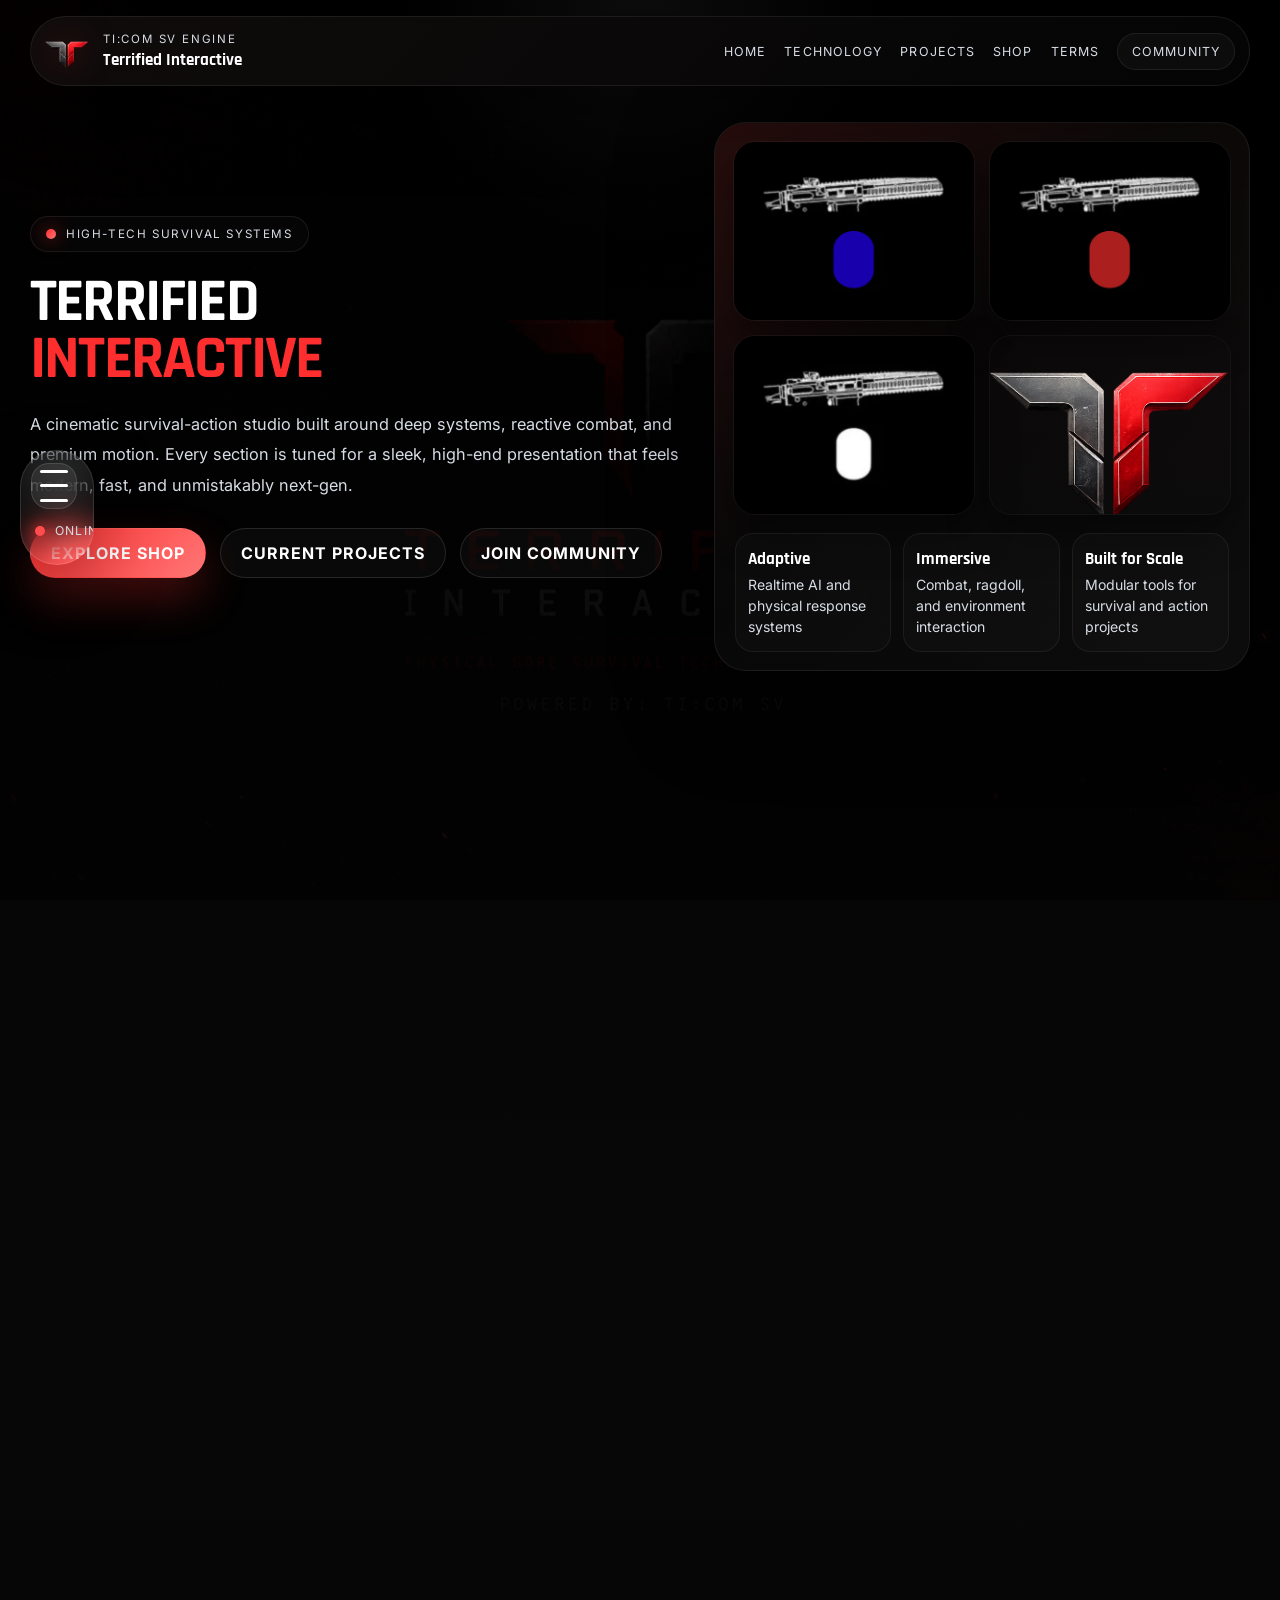
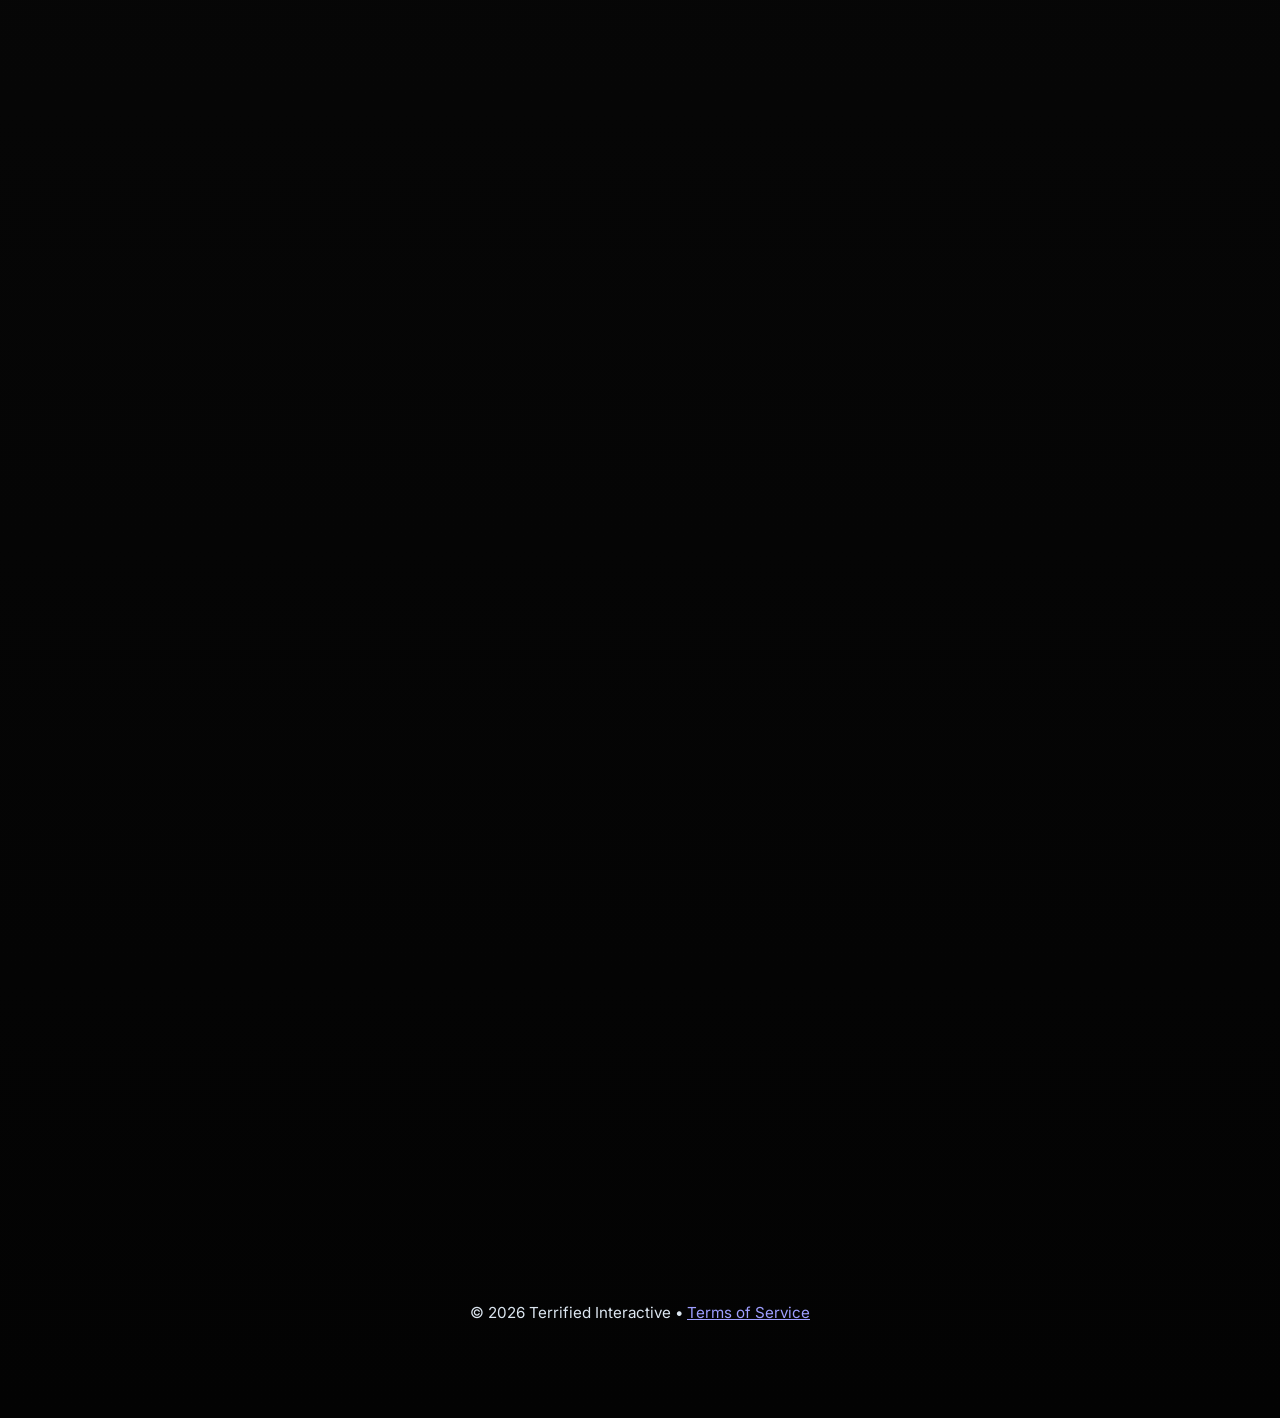
<file: index.html>
﻿<!DOCTYPE html>
<html lang="en">
<head>
  <meta charset="UTF-8" />
  <meta name="viewport" content="width=device-width, initial-scale=1.0" />
  <title>Terrified Interactive</title>
  <link href="https://fonts.googleapis.com/css2?family=Rajdhani:wght@400;500;600;700&family=Inter:wght@300;400;500;600&display=swap" rel="stylesheet" />
  <style>
    :root {
      --bg: #030303;
      --border: rgba(255, 255, 255, 0.08);
      --text: #fff;
      --muted: #d7dce4;
      --accent: #ff2e2e;
      --accent-soft: #ff7676;
      --shadow: 0 28px 90px rgba(0, 0, 0, 0.58);
      --radius-lg: 28px;
      color-scheme: dark;
    }
    * { box-sizing: border-box; margin: 0; padding: 0; }
    html { scroll-behavior: smooth; }
    body {
      font-family: 'Inter', sans-serif;
      color: var(--text);
      min-height: 100vh;
      overflow-x: hidden;
      opacity: 0;
      transition: opacity 0.35s ease;
      background:
        radial-gradient(circle at top left, rgba(255,45,45,0.16), transparent 17%),
        radial-gradient(circle at top right, rgba(255,255,255,0.06), transparent 14%),
        linear-gradient(180deg, #020202 0%, #070707 42%, #030303 100%);
    }
    body.loaded { opacity: 1; }
    body::before {
      content: '';
      position: fixed;
      inset: 0;
      background:
        linear-gradient(rgba(255,45,45,0.055) 1px, transparent 1px),
        linear-gradient(90deg, rgba(255,45,45,0.055) 1px, transparent 1px);
      background-size: 36px 36px;
      opacity: 0.15;
      pointer-events: none;
      z-index: 0;
    }
    body::after {
      content: '';
      position: fixed;
      inset: 0;
      background:
        linear-gradient(180deg, rgba(3,3,3,0.2), rgba(3,3,3,0.78)),
        radial-gradient(circle at 50% 0%, rgba(255,255,255,0.06), transparent 22%);
      pointer-events: none;
      z-index: 0;
    }
    .bg {
      position: fixed;
      inset: 0;
      z-index: -1;
      background:
        linear-gradient(120deg, rgba(6,4,4,0.95), rgba(3,3,3,0.72)),
        url('background.jpg');
      background-size: cover;
      background-position: center;
      filter: saturate(1.12) contrast(1.05);
    }
    .page-shell {
      position: relative;
      z-index: 1;
      width: min(1220px, calc(100% - 1.2rem));
      margin: 0 auto;
      padding: 0 0 72px;
    }
    .topbar {
      position: sticky;
      top: 16px;
      z-index: 1000;
      margin: 16px 0 24px;
      border: 1px solid var(--border);
      border-radius: 999px;
      padding: 12px 14px;
      background: linear-gradient(135deg, rgba(16,12,12,0.95), rgba(5,5,5,0.9));
      backdrop-filter: blur(18px);
      box-shadow: 0 24px 80px rgba(0,0,0,0.38);
      display: flex;
      justify-content: space-between;
      align-items: center;
      gap: 18px;
    }
    .brand { display: flex; align-items: center; gap: 14px; }
    .brand img { width: 44px; height: 44px; object-fit: contain; filter: drop-shadow(0 0 18px rgba(255,45,45,0.26)); animation: drift 5s ease-in-out infinite; }
    .brand-copy { display: flex; flex-direction: column; gap: 3px; }
    .brand-copy small { color: var(--muted); text-transform: uppercase; letter-spacing: 1.8px; font-size: 0.72rem; }
    .brand-copy strong { font-family: 'Rajdhani', sans-serif; font-size: 1.06rem; }
    .topbar-links { display: flex; align-items: center; flex-wrap: wrap; gap: 18px; }
    .topbar-links a { color: var(--muted); text-decoration: none; text-transform: uppercase; letter-spacing: 1.1px; font-size: 0.78rem; transition: color 0.2s ease, transform 0.2s ease; }
    .topbar-links a:hover, .topbar-links a:focus-visible { color: var(--text); transform: translateY(-1px); }
    .topbar-cta { padding: 10px 14px; border-radius: 999px; background: rgba(255,255,255,0.03); border: 1px solid rgba(255,255,255,0.08); color: var(--text); text-decoration: none; text-transform: uppercase; letter-spacing: 1px; font-size: 0.78rem; }

    .hero { display: grid; grid-template-columns: 1.1fr 0.9fr; gap: 28px; align-items: center; padding: 12px 0 20px; }
    .hero-copy, .hero-visual { position: relative; }
    .eyebrow { display: inline-flex; align-items: center; gap: 10px; width: fit-content; padding: 10px 15px; border-radius: 999px; border: 1px solid var(--border); background: rgba(255,255,255,0.02); color: var(--muted); text-transform: uppercase; letter-spacing: 1.6px; font-size: 0.73rem; animation: pulseGlow 3.4s ease-in-out infinite; }
    .eyebrow::before { content: ''; width: 10px; height: 10px; border-radius: 50%; background: linear-gradient(135deg, var(--accent), var(--accent-soft)); box-shadow: 0 0 18px rgba(255,45,45,0.75); }
    .hero-copy h1 { font-family: 'Rajdhani', sans-serif; font-size: clamp(3.1rem, 4.8vw, 4.8rem); line-height: 0.94; letter-spacing: -1.8px; margin-top: 22px; text-transform: uppercase; }
    .hero-copy h1 span { color: var(--accent); }
    .hero-copy p { max-width: 700px; color: var(--muted); font-size: 1.02rem; line-height: 1.85; margin-top: 20px; }
    .hero-actions { margin-top: 28px; display: flex; flex-wrap: wrap; gap: 14px; }
    .btn { display: inline-flex; align-items: center; justify-content: center; padding: 14px 20px; border-radius: 999px; text-decoration: none; text-transform: uppercase; letter-spacing: 1px; font-weight: 700; border: 1px solid transparent; transition: transform 0.2s ease, box-shadow 0.2s ease, background 0.2s ease, border-color 0.2s ease; }
    .btn:hover, .btn:focus-visible { transform: translateY(-2px); }
    .btn-primary { background: linear-gradient(135deg, var(--accent), var(--accent-soft)); color: #fff; box-shadow: 0 20px 45px rgba(255,45,45,0.28); }
    .btn-secondary { background: rgba(255,255,255,0.03); color: #fff; border-color: rgba(255,255,255,0.12); }
    .btn-secondary:hover, .btn-secondary:focus-visible { border-color: rgba(255,45,45,0.4); background: rgba(255,255,255,0.07); }
    .hero-visual { display: flex; align-items: stretch; }
    .hero-card { width: 100%; padding: 18px; border-radius: calc(var(--radius-lg) + 4px); background: linear-gradient(180deg, rgba(14, 10, 10, 0.98), rgba(8, 8, 8, 0.93)); border: 1px solid var(--border); box-shadow: var(--shadow); display: grid; gap: 14px; overflow: hidden; position: relative; }
    .hero-card::before { content: ''; position: absolute; inset: 0; background: linear-gradient(135deg, rgba(255,45,45,0.12), transparent 42%, rgba(255,255,255,0.02)); pointer-events: none; }
    .hero-grid { position: relative; z-index: 1; display: grid; grid-template-columns: repeat(2, minmax(0, 1fr)); gap: 14px; }
    .hero-grid img { width: 100%; height: 180px; object-fit: cover; border-radius: 22px; border: 1px solid rgba(255,255,255,0.04); box-shadow: 0 18px 42px rgba(0,0,0,0.42); animation: floatCard 5.4s ease-in-out infinite; }
    .hero-grid img:nth-child(1) { animation-delay: 0s; }
    .hero-grid img:nth-child(2) { animation-delay: 0.35s; }
    .hero-grid img:nth-child(3) { animation-delay: 0.7s; }
    .hero-grid img:nth-child(4) { animation-delay: 1.05s; }
    .hero-stats { position: relative; z-index: 1; display: grid; grid-template-columns: repeat(3, minmax(0, 1fr)); gap: 12px; padding: 4px 2px 0; }
    .stat-pill { padding: 14px 12px; border-radius: 18px; background: rgba(255,255,255,0.02); border: 1px solid rgba(255,255,255,0.06); }
    .stat-pill strong { display: block; font-family: 'Rajdhani', sans-serif; font-size: 1.08rem; margin-bottom: 4px; }
    .stat-pill span { color: var(--muted); font-size: 0.88rem; line-height: 1.5; }

    .section { padding: 30px 0 10px; }
    .section-head { margin-bottom: 22px; }
    .section-head h2 { font-family: 'Rajdhani', sans-serif; font-size: clamp(2.1rem, 3vw, 2.9rem); text-transform: uppercase; letter-spacing: -0.6px; }
    .section-head p { color: var(--muted); line-height: 1.85; max-width: 760px; }
    .grid-3 { display: grid; grid-template-columns: repeat(3, minmax(0, 1fr)); gap: 18px; }
    .panel { position: relative; overflow: hidden; padding: 24px; border-radius: var(--radius-lg); border: 1px solid var(--border); background: linear-gradient(180deg, rgba(16, 12, 12, 0.96), rgba(8,8,8,0.92)); box-shadow: var(--shadow); transition: transform 0.2s ease, border-color 0.2s ease, box-shadow 0.2s ease; }
    .panel:hover { transform: translateY(-6px); border-color: rgba(255,45,45,0.32); box-shadow: 0 36px 105px rgba(0,0,0,0.58); }
    .panel::before { content: ''; position: absolute; inset: 0; background: linear-gradient(135deg, rgba(255,45,45,0.13), transparent 40%, rgba(255,255,255,0.02)); pointer-events: none; }
    .panel h3 { position: relative; z-index: 1; font-family: 'Rajdhani', sans-serif; font-size: 1.7rem; margin-bottom: 12px; }
    .panel p, .panel li { position: relative; z-index: 1; color: var(--muted); line-height: 1.85; }
    .feature-list { list-style: none; display: grid; gap: 12px; margin-top: 14px; }
    .feature-list li { padding-left: 20px; position: relative; }
    .feature-list li::before { content: '•'; position: absolute; left: 0; color: var(--accent); }
    .badge { display: inline-flex; align-items: center; gap: 8px; padding: 8px 12px; margin-bottom: 16px; border-radius: 999px; border: 1px solid rgba(255,45,45,0.28); background: rgba(255,45,45,0.12); color: #fff; text-transform: uppercase; letter-spacing: 1.2px; font-size: 0.74rem; position: relative; z-index: 1; }
    .meta-row { display: flex; flex-wrap: wrap; gap: 10px; margin-bottom: 14px; position: relative; z-index: 1; }
    .meta-pill { padding: 8px 12px; border-radius: 999px; background: rgba(255,255,255,0.03); border: 1px solid rgba(255,255,255,0.08); color: var(--muted); text-transform: uppercase; letter-spacing: 1px; font-size: 0.76rem; }
    .meta-pill strong { color: #fff; margin-right: 5px; }

    .promo-card { margin: 18px 0 30px; padding: 24px; border-radius: var(--radius-lg); border: 1px solid var(--border); background: linear-gradient(135deg, rgba(22, 16, 16, 0.97), rgba(8,8,8,0.94)); box-shadow: var(--shadow); position: relative; overflow: hidden; }
    .promo-card h3 { font-family: 'Rajdhani', sans-serif; font-size: 1.55rem; margin-bottom: 8px; }
    .promo-card p { color: var(--muted); line-height: 1.85; }

    .contact-card { display: grid; grid-template-columns: 1.1fr 0.9fr; gap: 18px; align-items: stretch; }
    .contact-links { display: flex; flex-wrap: wrap; gap: 12px; margin-top: 20px; }
    .contact-links a { display: inline-flex; align-items: center; justify-content: center; padding: 12px 16px; border-radius: 999px; border: 1px solid rgba(255,255,255,0.1); background: rgba(255,255,255,0.03); color: #fff; text-decoration: none; transition: transform 0.2s ease, border-color 0.2s ease, background 0.2s ease; }
    .contact-links a:hover, .contact-links a:focus-visible { transform: translateY(-2px); border-color: rgba(255,45,45,0.4); background: rgba(255,45,45,0.12); }
    .footer-note { padding: 24px 0 8px; }
    .footer-note .panel { padding: 24px; }
    footer { padding: 12px 0 24px; text-align: center; color: #dbe5ef; font-size: 0.95rem; }

    .page-picker { position: fixed; left: 20px; top: 50%; transform: translateY(-50%); z-index: 1100; width: 74px; padding: 12px 10px; border-radius: 42px; border: 1px solid rgba(255,255,255,0.12); background: rgba(255,255,255,0.06); backdrop-filter: blur(18px); box-shadow: 0 24px 70px rgba(0,0,0,0.34); display: grid; gap: 14px; align-items: start; overflow: hidden; transition: width 0.28s ease, min-height 0.28s ease, background 0.28s ease, border-color 0.28s ease, box-shadow 0.28s ease; }
    .page-picker.active { width: 220px; min-height: 290px; padding: 16px; background: rgba(255,255,255,0.12); border-color: rgba(255,45,45,0.34); box-shadow: 0 36px 100px rgba(0,0,0,0.4); }
    .page-picker-toggle { width: 46px; height: 46px; border-radius: 18px; border: 1px solid rgba(255,255,255,0.12); background: rgba(255,255,255,0.08); display: grid; place-items: center; cursor: pointer; transition: transform 0.25s ease, background 0.25s ease, border-color 0.25s ease; }
    .page-picker-toggle:hover, .page-picker.active .page-picker-toggle { transform: scale(1.05); background: rgba(255,255,255,0.15); border-color: rgba(255,45,45,0.34); }
    .page-picker-toggle span { display: block; width: 28px; height: 3px; border-radius: 999px; background: #fff; margin: 5px 0; }
    .page-picker-status { display: flex; align-items: center; gap: 10px; padding: 0 4px; color: var(--muted); font-size: 0.76rem; text-transform: uppercase; letter-spacing: 1.2px; }
    .status-dot { width: 10px; height: 10px; border-radius: 50%; background: #ff4d4d; box-shadow: 0 0 14px rgba(255,45,45,0.85); }
    .page-picker-menu { display: grid; gap: 12px; width: 100%; max-height: 0; overflow: hidden; opacity: 0; transform: translateY(10px); transition: opacity 0.24s ease, max-height 0.24s ease, transform 0.24s ease, padding 0.24s ease; }
    .page-picker.active .page-picker-menu { opacity: 1; max-height: 320px; padding-top: 10px; transform: translateY(0); }
    .page-picker-menu a { display: block; padding: 12px 14px; border-radius: 18px; background: rgba(255,255,255,0.06); color: #fff; text-decoration: none; transition: background 0.2s ease, transform 0.2s ease; }
    .page-picker-menu a:hover { background: rgba(255,45,45,0.16); transform: translateX(4px); }

    .page-transition-overlay {
      position: fixed;
      inset: 0;
      z-index: 1099;
      pointer-events: none;
      background:
        radial-gradient(circle at 20% 20%, rgba(255,45,45,0.22), transparent 18%),
        linear-gradient(135deg, rgba(255,45,45,0.10), rgba(0,0,0,0.9) 35%, rgba(0,0,0,0.96));
      opacity: 0;
      transform: scale(1.02);
      transition: opacity 0.45s ease, transform 0.45s ease;
      mix-blend-mode: screen;
    }
    .page-transition-overlay.active {
      opacity: 1;
      transform: scale(1);
    }

    .reveal {
      opacity: 0;
      transform: translate3d(0, 42px, 0) rotateX(8deg) scale(0.985);
      filter: blur(6px);
      transition: opacity 0.85s cubic-bezier(0.22, 1, 0.36, 1), transform 0.85s cubic-bezier(0.22, 1, 0.36, 1), filter 0.85s cubic-bezier(0.22, 1, 0.36, 1);
      will-change: opacity, transform, filter;
    }
    .reveal.is-visible {
      opacity: 1;
      transform: translate3d(0, 0, 0) rotateX(0deg) scale(1);
      filter: blur(0);
    }

    ::selection { background: rgba(255,45,45,0.34); color: #fff; }
    @keyframes drift { 0%,100% { transform: translateY(0); } 50% { transform: translateY(-6px); } }
    @keyframes floatCard { 0%,100% { transform: translateY(0); } 50% { transform: translateY(-8px); } }
    @keyframes pulseGlow { 0%,100% { box-shadow: inset 0 1px 0 rgba(255,255,255,0.02), 0 0 0 rgba(255,45,45,0); } 50% { box-shadow: inset 0 1px 0 rgba(255,255,255,0.02), 0 0 18px rgba(255,45,45,0.16); } }
    @media (max-width: 1040px) { .hero, .contact-card { grid-template-columns: 1fr; } .grid-3 { grid-template-columns: 1fr; } }
    @media (max-width: 860px) { .page-shell { width: min(100% - 1rem, 1220px); } .topbar { border-radius: 24px; flex-direction: column; align-items: stretch; } .topbar-links { justify-content: flex-start; } .hero-copy h1 { font-size: clamp(2.8rem, 12vw, 3.8rem); } .hero-stats { grid-template-columns: 1fr; } .page-picker { left: 12px; } }
    @media (max-width: 560px) { .hero-grid { grid-template-columns: 1fr; } .hero-grid img { height: 210px; } .hero-actions { flex-direction: column; align-items: stretch; } .btn { width: 100%; } }
  </style>
</head>
<body>
  <div class="bg"></div>
  <div class="page-transition-overlay" aria-hidden="true"></div>
  <div class="page-shell">
    <nav class="topbar reveal">
      <div class="brand">
        <img src="Logo.jpg" alt="Terrified Interactive logo" />
        <div class="brand-copy">
          <small>TI:COM SV ENGINE</small>
          <strong>Terrified Interactive</strong>
        </div>
      </div>
      <div class="topbar-links">
        <a href="#home">Home</a>
        <a href="#tech">Technology</a>
        <a href="#projects">Projects</a>
        <a href="shop.html">Shop</a>
        <a href="terms.html">Terms</a>
        <a href="#contact" class="topbar-cta">Community</a>
      </div>
    </nav>

    <section class="hero reveal" id="home">
      <div class="hero-copy">
        <div class="eyebrow">High-tech survival systems</div>
        <h1>Terrified<br /><span>Interactive</span></h1>
        <p>A cinematic survival-action studio built around deep systems, reactive combat, and premium motion. Every section is tuned for a sleek, high-end presentation that feels modern, fast, and unmistakably next-gen.</p>
        <div class="hero-actions">
          <a href="shop.html" class="btn btn-primary">Explore Shop</a>
          <a href="#projects" class="btn btn-secondary">Current Projects</a>
          <a href="#contact" class="btn btn-secondary">Join Community</a>
        </div>
      </div>
      <div class="hero-visual">
        <div class="hero-card">
          <div class="hero-grid">
            <img src="PRO.jpg" alt="Concept art showcase" />
            <img src="SV.jpg" alt="Survival visual showcase" />
            <img src="Standard.jpg" alt="Studio asset preview" />
            <img src="Logo.jpg" alt="Terrified Interactive logo" />
          </div>
          <div class="hero-stats">
            <div class="stat-pill"><strong>Adaptive</strong><span>Realtime AI and physical response systems</span></div>
            <div class="stat-pill"><strong>Immersive</strong><span>Combat, ragdoll, and environment interaction</span></div>
            <div class="stat-pill"><strong>Built for Scale</strong><span>Modular tools for survival and action projects</span></div>
          </div>
        </div>
      </div>
    </section>

    <section class="section reveal" id="tech">
      <div class="section-head">
        <h2>Technology</h2>
        <p>Core systems behind the TI:COM SV survival simulation with cinematic visuals, responsive AI, and polished interaction.</p>
      </div>
      <div class="grid-3">
        <div class="panel reveal">
          <h3>Physics</h3>
          <p>Animation-driven physics, projectile motion, dynamic explosions, and environmental reactions tuned for tactile combat.</p>
          <ul class="feature-list">
            <li>Bullet chamber & recoil simulation</li>
            <li>Impact-driven ragdoll reactions</li>
            <li>Procedural collision systems</li>
          </ul>
        </div>
        <div class="panel reveal">
          <h3>Ragdoll</h3>
          <p>Procedural body behavior, fall response, collapse logic, and momentum transfer built for high-impact scenes.</p>
          <ul class="feature-list">
            <li>Directional impact force simulation</li>
            <li>Momentum transfer and reactive movement</li>
            <li>Dynamic body interaction with the world</li>
          </ul>
        </div>
        <div class="panel reveal">
          <h3>AI</h3>
          <p>Adaptive enemy behavior, encounter pacing, and survival-first systems designed to feel alive and unpredictable.</p>
          <ul class="feature-list">
            <li>Adaptive threat escalation</li>
            <li>Environmental awareness and pathing</li>
            <li>Modular behavior layers for expansion</li>
          </ul>
        </div>
      </div>
    </section>

    <section class="section reveal" id="projects">
      <div class="section-head">
        <h2>Current Projects</h2>
        <p>A closer look at the active development tracks shaping the Terrified Interactive vision across combat, survival, and engine systems.</p>
      </div>
      <div class="grid-3">
        <div class="panel reveal">
          <div class="badge">Active</div>
          <div class="meta-row"><span class="meta-pill"><strong>Status:</strong> Development</span><span class="meta-pill"><strong>Focus:</strong> Survival</span></div>
          <h3><a href="https://www.roblox.com/games/16877945717/The-Savage-Town" target="_blank" rel="noopener noreferrer">The Savage Town</a></h3>
          <p>A grounded survival sandbox centered on dynamic encounter systems, environment storytelling, and pressure-driven progression.</p>
          <ul class="feature-list">
            <li>Town-based progression loops</li>
            <li>AI-driven encounters and emergent tension</li>
            <li>High-impact traversal and combat systems</li>
          </ul>
        </div>
        <div class="panel reveal">
          <div class="badge">Active</div>
          <div class="meta-row"><span class="meta-pill"><strong>Status:</strong> Development</span><span class="meta-pill"><strong>Focus:</strong> Survival</span></div>
          <h3><a href="https://www.roblox.com/games/132263045374159/Extinction-Dawn" target="_blank" rel="noopener noreferrer">Extinction Dawn</a></h3>
          <p>A systems-first survival project blending dark atmosphere, adaptive threats, and modular core technology built for expansion.</p>
          <ul class="feature-list">
            <li>Threat escalation and adaptive difficulty</li>
            <li>Dynamic environmental hazards</li>
            <li>Reusable engine systems for future titles</li>
          </ul>
        </div>
        <div class="panel reveal">
          <div class="badge">Studio</div>
          <h3>Core Engine</h3>
          <p>TI:COM is designed to support FPS, TPS, survival, and creature-based simulations without rebuilding core systems from scratch.</p>
          <ul class="feature-list">
            <li>Reusable systems architecture</li>
            <li>Battle, movement, and AI frameworks</li>
            <li>Fast iteration for complex gameplay ideas</li>
          </ul>
        </div>
      </div>
    </section>

    <div class="promo-card reveal">
      <h3>Refined. Cinematic. Built for players.</h3>
      <p>Every section now uses stronger spatial contrast, clearer hierarchy, and motion-first presentation so the site feels premium, modern, and unmistakably high-tech.</p>
    </div>

    <section class="section reveal" id="about">
      <div class="section-head">
        <h2>About Us</h2>
        <p>Terrified Interactive is a game development and engine-focused studio built to merge immersive gameplay systems with a bold visual identity.</p>
      </div>
      <div class="panel reveal">
        <p>Terrified Interactive began as a solo vision to create survival experiences with realistic physics, gore systems, and immersive combat mechanics. Today, the studio focuses on building modular engine technology that supports rich movement, AI, and environmental systems with cinematic presentation.</p>
        <p>We specialize in creating reusable gameplay systems, polished motion layers, and scalable tech that helps developers turn ideas into immersive worlds without losing the feeling of pressure and intensity.</p>
      </div>
    </section>

    <section class="section reveal" id="contact">
      <div class="section-head">
        <h2>Contact</h2>
        <p>Stay connected with the studio and follow the latest updates, community news, and development notes from Terrified Interactive.</p>
      </div>
      <div class="panel contact-card reveal">
        <div>
          <h3>Community</h3>
          <p>Connect with the studio and the community through official channels for news, events, and updates.</p>
          <div class="contact-links">
            <a href="https://discord.gg/UU3vX8PNYv" target="_blank" rel="noopener noreferrer">Discord</a>
            <a href="https://www.roblox.com/communities/34090405/Terrified-Interactive" target="_blank" rel="noopener noreferrer">Roblox</a>
          </div>
        </div>
        <div>
          <h3>Leadership</h3>
          <p><strong>CEO:</strong> <a href="https://www.roblox.com/users/3539572548/profile" target="_blank" rel="noopener noreferrer">jhkh565158</a><br /><strong>CTO:</strong> <a href="https://www.roblox.com/users/3539572548/profile" target="_blank" rel="noopener noreferrer">jhkh565158</a><br /><strong>CFO:</strong> <a href="https://www.roblox.com/users/4729900510/profile" target="_blank" rel="noopener noreferrer">surachetnot4</a><br /><strong>Lead Developer:</strong> <a href="https://www.roblox.com/users/3210423202/profile" target="_blank" rel="noopener noreferrer">phoenixneno4</a></p>
        </div>
      </div>
    </section>

    <div class="footer-note reveal">
      <div class="panel">
        <p>Terrified Interactive is a survival-action technology studio focused on realistic physics, gore simulation, and next-generation gameplay systems built for cinematic impact.</p>
      </div>
    </div>

    <div class="page-picker reveal" id="page-picker">
      <button type="button" class="page-picker-toggle" aria-label="Open page menu"><span></span><span></span><span></span></button>
      <div class="page-picker-status" aria-live="polite"><span class="status-dot" aria-hidden="true"></span><span class="status-label" data-status-label>ONLINE</span></div>
      <div class="page-picker-menu">
        <a href="index.html">Home</a>
        <a href="shop.html">Shop</a>
        <a href="terms.html">Terms</a>
      </div>
    </div>

    <footer>© 2026 Terrified Interactive • <a href="terms.html">Terms of Service</a></footer>
  </div>
  <script src="script.js"></script>
  <script>
    (function () {
      const body = document.body;
      const overlay = document.querySelector('.page-transition-overlay');

      body.classList.add('loaded');

      body.addEventListener('click', function (event) {
        const link = event.target && event.target.closest ? event.target.closest('a[href]') : null;
        if (!link) {
          return;
        }

        const href = link.getAttribute('href');
        if (!href || href.startsWith('#') || href.startsWith('mailto:') || href.startsWith('tel:')) {
          return;
        }

        if (event.defaultPrevented || event.metaKey || event.ctrlKey || event.shiftKey || event.altKey || link.target === '_blank') {
          return;
        }

        const url = new URL(href, window.location.href);
        if (url.origin !== window.location.origin) {
          return;
        }

        event.preventDefault();
        body.classList.remove('loaded');

        if (overlay) {
          requestAnimationFrame(() => overlay.classList.add('active'));
        }

        setTimeout(() => {
          window.location.href = url.href;
        }, 420);
      }, true);
    })();
  </script>
</body>
</html>
</file>
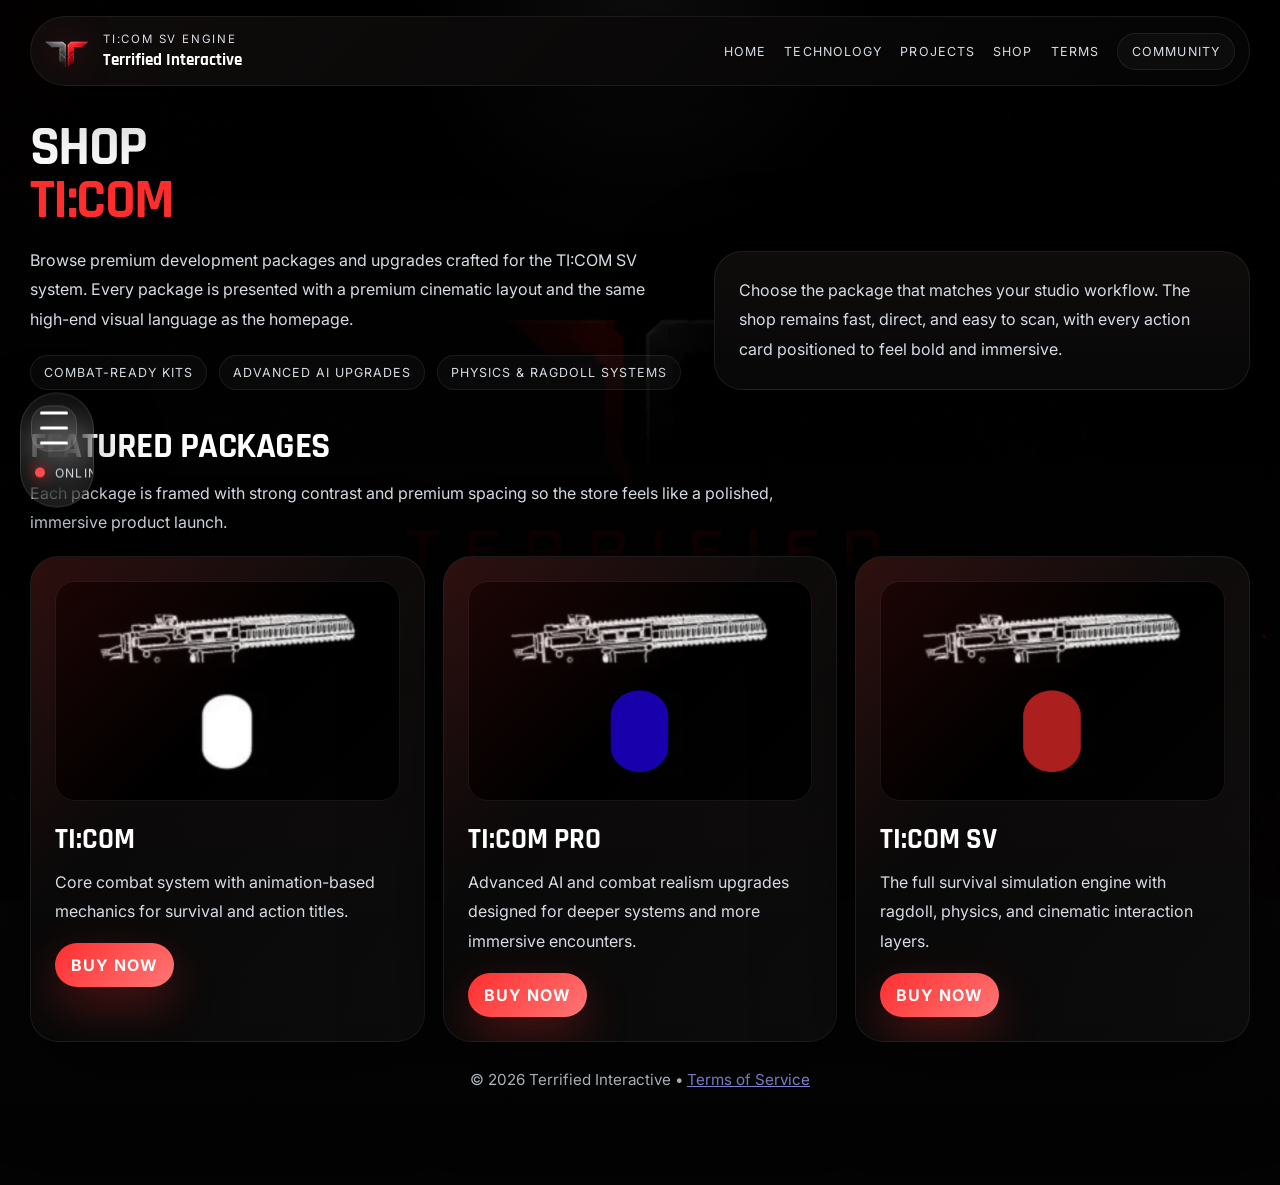
<file: shop.html>
﻿<!DOCTYPE html>
<html lang="en">
<head>
  <meta charset="UTF-8" />
  <meta name="viewport" content="width=device-width, initial-scale=1.0" />
  <title>Shop - Terrified Interactive</title>
  <link href="https://fonts.googleapis.com/css2?family=Rajdhani:wght@400;500;600;700&family=Inter:wght@300;400;500;600&display=swap" rel="stylesheet" />
  <style>
    :root {
      --bg: #030303;
      --border: rgba(255, 255, 255, 0.08);
      --text: #fff;
      --muted: #d7dce4;
      --accent: #ff2e2e;
      --accent-soft: #ff7676;
      --shadow: 0 28px 90px rgba(0, 0, 0, 0.58);
      --radius-lg: 28px;
      color-scheme: dark;
    }
    * { box-sizing: border-box; margin: 0; padding: 0; }
    html { scroll-behavior: smooth; }
    body {
      font-family: 'Inter', sans-serif;
      color: var(--text);
      min-height: 100vh;
      overflow-x: hidden;
      opacity: 0;
      transition: opacity 0.35s ease;
      background:
        radial-gradient(circle at top left, rgba(255,45,45,0.16), transparent 17%),
        radial-gradient(circle at top right, rgba(255,255,255,0.06), transparent 14%),
        linear-gradient(180deg, #020202 0%, #070707 42%, #030303 100%);
    }
    body.loaded { opacity: 1; }
    body::before {
      content: '';
      position: fixed;
      inset: 0;
      background:
        linear-gradient(rgba(255,45,45,0.055) 1px, transparent 1px),
        linear-gradient(90deg, rgba(255,45,45,0.055) 1px, transparent 1px);
      background-size: 36px 36px;
      opacity: 0.15;
      pointer-events: none;
      z-index: 0;
    }
    body::after {
      content: '';
      position: fixed;
      inset: 0;
      background:
        linear-gradient(180deg, rgba(3,3,3,0.2), rgba(3,3,3,0.78)),
        radial-gradient(circle at 50% 0%, rgba(255,255,255,0.06), transparent 22%);
      pointer-events: none;
      z-index: 0;
    }
    .bg {
      position: fixed;
      inset: 0;
      z-index: -1;
      background:
        linear-gradient(120deg, rgba(6,4,4,0.95), rgba(3,3,3,0.72)),
        url('background.jpg');
      background-size: cover;
      background-position: center;
      filter: saturate(1.12) contrast(1.05);
    }
    .page-shell { position: relative; z-index: 1; width: min(1220px, calc(100% - 1.2rem)); margin: 0 auto; padding: 0 0 72px; }
    .topbar {
      position: sticky;
      top: 16px;
      z-index: 1000;
      margin: 16px 0 24px;
      border: 1px solid var(--border);
      border-radius: 999px;
      padding: 12px 14px;
      background: linear-gradient(135deg, rgba(16,12,12,0.95), rgba(5,5,5,0.9));
      backdrop-filter: blur(18px);
      box-shadow: 0 24px 80px rgba(0,0,0,0.38);
      display: flex;
      justify-content: space-between;
      align-items: center;
      gap: 18px;
    }
    .brand { display: flex; align-items: center; gap: 14px; }
    .brand img { width: 44px; height: 44px; object-fit: contain; filter: drop-shadow(0 0 18px rgba(255,45,45,0.26)); animation: drift 5s ease-in-out infinite; }
    .brand-copy { display: flex; flex-direction: column; gap: 3px; }
    .brand-copy small { color: var(--muted); text-transform: uppercase; letter-spacing: 1.8px; font-size: 0.72rem; }
    .brand-copy strong { font-family: 'Rajdhani', sans-serif; font-size: 1.06rem; }
    .topbar-links { display: flex; align-items: center; flex-wrap: wrap; gap: 18px; }
    .topbar-links a { color: var(--muted); text-decoration: none; text-transform: uppercase; letter-spacing: 1.1px; font-size: 0.78rem; transition: color 0.2s ease, transform 0.2s ease; }
    .topbar-links a:hover, .topbar-links a:focus-visible { color: var(--text); transform: translateY(-1px); }
    .topbar-cta { padding: 10px 14px; border-radius: 999px; background: rgba(255,255,255,0.03); border: 1px solid rgba(255,255,255,0.08); color: var(--text); text-decoration: none; text-transform: uppercase; letter-spacing: 1px; font-size: 0.78rem; }

    .hero { display: grid; grid-template-columns: 1.1fr 0.9fr; gap: 28px; align-items: end; padding: 12px 0 16px; }
    .hero-copy h1 { font-family: 'Rajdhani', sans-serif; font-size: clamp(3rem, 4.4vw, 4.3rem); line-height: 0.94; letter-spacing: -1.6px; text-transform: uppercase; }
    .hero-copy h1 span { color: var(--accent); }
    .hero-copy p { color: var(--muted); line-height: 1.85; max-width: 700px; margin-top: 18px; }
    .hero-note { margin-top: 20px; display: flex; gap: 12px; flex-wrap: wrap; }
    .pill { padding: 9px 13px; border-radius: 999px; background: rgba(255,255,255,0.03); border: 1px solid rgba(255,255,255,0.08); color: var(--muted); font-size: 0.78rem; text-transform: uppercase; letter-spacing: 1px; }
    .shop-grid { display: grid; grid-template-columns: repeat(3, minmax(0, 1fr)); gap: 18px; margin-top: 18px; }
    .card { position: relative; overflow: hidden; padding: 24px; border-radius: var(--radius-lg); border: 1px solid var(--border); background: linear-gradient(180deg, rgba(16,12,12,0.96), rgba(8,8,8,0.92)); box-shadow: var(--shadow); transition: transform 0.2s ease, border-color 0.2s ease, box-shadow 0.2s ease; }
    .card:hover { transform: translateY(-6px); border-color: rgba(255,45,45,0.32); box-shadow: 0 36px 105px rgba(0,0,0,0.58); }
    .card::before { content: ''; position: absolute; inset: 0; background: linear-gradient(135deg, rgba(255,45,45,0.13), transparent 40%, rgba(255,255,255,0.02)); pointer-events: none; }
    .card img { width: 100%; height: 220px; object-fit: cover; border-radius: 20px; margin-bottom: 16px; border: 1px solid rgba(255,255,255,0.04); }
    .card h3 { position: relative; z-index: 1; font-family: 'Rajdhani', sans-serif; font-size: 1.8rem; margin-bottom: 10px; }
    .card p { position: relative; z-index: 1; color: var(--muted); line-height: 1.85; margin-bottom: 16px; }
    .cta-btn { position: relative; z-index: 1; display: inline-flex; align-items: center; justify-content: center; padding: 12px 16px; border-radius: 999px; text-decoration: none; text-transform: uppercase; letter-spacing: 1px; font-weight: 700; background: linear-gradient(135deg, var(--accent), var(--accent-soft)); color: #fff; box-shadow: 0 18px 45px rgba(255,45,45,0.28); }
    .section { padding: 18px 0 10px; }
    .section-head { margin-bottom: 18px; }
    .section-head h2 { font-family: 'Rajdhani', sans-serif; font-size: clamp(2rem, 2.8vw, 2.8rem); text-transform: uppercase; letter-spacing: -0.5px; }
    .section-head p { color: var(--muted); max-width: 800px; line-height: 1.85; margin-top: 10px; }
    .info-panel { padding: 24px; border-radius: var(--radius-lg); border: 1px solid var(--border); background: linear-gradient(180deg, rgba(16,12,12,0.96), rgba(8,8,8,0.92)); box-shadow: var(--shadow); }
    .info-panel p { color: var(--muted); line-height: 1.85; }
    footer { padding: 18px 0 24px; text-align: center; color: #dbe5ef; font-size: 0.95rem; }
    .page-picker { position: fixed; left: 20px; top: 50%; transform: translateY(-50%); z-index: 1100; width: 74px; padding: 12px 10px; border-radius: 42px; border: 1px solid rgba(255,255,255,0.12); background: rgba(255,255,255,0.06); backdrop-filter: blur(18px); box-shadow: 0 24px 70px rgba(0,0,0,0.34); display: grid; gap: 14px; align-items: start; overflow: hidden; transition: width 0.28s ease, min-height 0.28s ease, background 0.28s ease, border-color 0.28s ease, box-shadow 0.28s ease; }
    .page-picker.active { width: 220px; min-height: 290px; padding: 16px; background: rgba(255,255,255,0.12); border-color: rgba(255,45,45,0.34); box-shadow: 0 36px 100px rgba(0,0,0,0.4); }
    .page-picker-toggle { width: 46px; height: 46px; border-radius: 18px; border: 1px solid rgba(255,255,255,0.12); background: rgba(255,255,255,0.08); display: grid; place-items: center; cursor: pointer; transition: transform 0.25s ease, background 0.25s ease, border-color 0.25s ease; }
    .page-picker-toggle:hover, .page-picker.active .page-picker-toggle { transform: scale(1.05); background: rgba(255,255,255,0.15); border-color: rgba(255,45,45,0.34); }
    .page-picker-toggle span { display: block; width: 28px; height: 3px; border-radius: 999px; background: #fff; margin: 5px 0; }
    .page-picker-status { display: flex; align-items: center; gap: 10px; padding: 0 4px; color: var(--muted); font-size: 0.76rem; text-transform: uppercase; letter-spacing: 1.2px; }
    .status-dot { width: 10px; height: 10px; border-radius: 50%; background: #ff4d4d; box-shadow: 0 0 14px rgba(255,45,45,0.85); }
    .page-picker-menu { display: grid; gap: 12px; width: 100%; max-height: 0; overflow: hidden; opacity: 0; transform: translateY(10px); transition: opacity 0.24s ease, max-height 0.24s ease, transform 0.24s ease, padding 0.24s ease; }
    .page-picker.active .page-picker-menu { opacity: 1; max-height: 320px; padding-top: 10px; transform: translateY(0); }
    .page-picker-menu a { display: block; padding: 12px 14px; border-radius: 18px; background: rgba(255,255,255,0.06); color: #fff; text-decoration: none; transition: background 0.2s ease, transform 0.2s ease; }
    .page-picker-menu a:hover { background: rgba(255,45,45,0.16); transform: translateX(4px); }
    .page-transition-overlay {
      position: fixed;
      inset: 0;
      z-index: 1099;
      pointer-events: none;
      background:
        radial-gradient(circle at 20% 20%, rgba(255,45,45,0.22), transparent 18%),
        linear-gradient(135deg, rgba(255,45,45,0.10), rgba(0,0,0,0.9) 35%, rgba(0,0,0,0.96));
      opacity: 0;
      transform: scale(1.02);
      transition: opacity 0.45s ease, transform 0.45s ease;
      mix-blend-mode: screen;
    }
    .page-transition-overlay.active {
      opacity: 1;
      transform: scale(1);
    }
    @keyframes drift { 0%,100% { transform: translateY(0); } 50% { transform: translateY(-6px); } }
    @media (max-width: 1040px) { .hero, .shop-grid { grid-template-columns: 1fr; } }
    @media (max-width: 860px) { .page-shell { width: min(100% - 1rem, 1220px); } .topbar { border-radius: 24px; flex-direction: column; align-items: stretch; } .topbar-links { justify-content: flex-start; } .page-picker { left: 12px; } }
  </style>
</head>
<body>
  <div class="bg"></div>
  <div class="page-transition-overlay" aria-hidden="true"></div>
  <div class="page-shell">
    <nav class="topbar">
      <div class="brand">
        <img src="Logo.jpg" alt="Terrified Interactive logo" />
        <div class="brand-copy">
          <small>TI:COM SV ENGINE</small>
          <strong>Terrified Interactive</strong>
        </div>
      </div>
      <div class="topbar-links">
        <a href="index.html">Home</a>
        <a href="index.html#tech">Technology</a>
        <a href="index.html#projects">Projects</a>
        <a href="shop.html">Shop</a>
        <a href="terms.html">Terms</a>
        <a href="index.html#contact" class="topbar-cta">Community</a>
      </div>
    </nav>

    <section class="hero">
      <div class="hero-copy">
        <h1>Shop<br /><span>TI:COM</span></h1>
        <p>Browse premium development packages and upgrades crafted for the TI:COM SV system. Every package is presented with a premium cinematic layout and the same high-end visual language as the homepage.</p>
        <div class="hero-note">
          <span class="pill">Combat-ready kits</span>
          <span class="pill">Advanced AI upgrades</span>
          <span class="pill">Physics & ragdoll systems</span>
        </div>
      </div>
      <div class="info-panel">
        <p>Choose the package that matches your studio workflow. The shop remains fast, direct, and easy to scan, with every action card positioned to feel bold and immersive.</p>
      </div>
    </section>

    <section class="section">
      <div class="section-head">
        <h2>Featured Packages</h2>
        <p>Each package is framed with strong contrast and premium spacing so the store feels like a polished, immersive product launch.</p>
      </div>
      <div class="shop-grid">
        <div class="card">
          <img src="Standard.jpg" alt="Standard product preview" />
          <h3>TI:COM</h3>
          <p>Core combat system with animation-based mechanics for survival and action titles.</p>
          <a href="https://discord.gg/UU3vX8PNYv" target="_blank" rel="noopener noreferrer" class="cta-btn">Buy Now</a>
        </div>
        <div class="card">
          <img src="PRO.jpg" alt="PRO product preview" />
          <h3>TI:COM PRO</h3>
          <p>Advanced AI and combat realism upgrades designed for deeper systems and more immersive encounters.</p>
          <a href="https://discord.gg/UU3vX8PNYv" target="_blank" rel="noopener noreferrer" class="cta-btn">Buy Now</a>
        </div>
        <div class="card">
          <img src="SV.jpg" alt="SV product preview" />
          <h3>TI:COM SV</h3>
          <p>The full survival simulation engine with ragdoll, physics, and cinematic interaction layers.</p>
          <a href="https://discord.gg/UU3vX8PNYv" target="_blank" rel="noopener noreferrer" class="cta-btn">Buy Now</a>
        </div>
      </div>
    </section>

    <div class="page-picker" id="page-picker">
      <button type="button" class="page-picker-toggle" aria-label="Open page menu"><span></span><span></span><span></span></button>
      <div class="page-picker-status" aria-live="polite"><span class="status-dot" aria-hidden="true"></span><span class="status-label" data-status-label>ONLINE</span></div>
      <div class="page-picker-menu">
        <a href="index.html">Home</a>
        <a href="shop.html">Shop</a>
        <a href="terms.html">Terms</a>
      </div>
    </div>

    <footer>© 2026 Terrified Interactive • <a href="terms.html">Terms of Service</a></footer>
  </div>

  <script src="script.js"></script>
  <script>
    (function () {
      const body = document.body;
      const overlay = document.querySelector('.page-transition-overlay');

      body.classList.add('loaded');

      body.addEventListener('click', function (event) {
        const link = event.target && event.target.closest ? event.target.closest('a[href]') : null;
        if (!link) {
          return;
        }

        const href = link.getAttribute('href');
        if (!href || href.startsWith('#') || href.startsWith('mailto:') || href.startsWith('tel:')) {
          return;
        }

        if (event.defaultPrevented || event.metaKey || event.ctrlKey || event.shiftKey || event.altKey || link.target === '_blank') {
          return;
        }

        const url = new URL(href, window.location.href);
        if (url.origin !== window.location.origin) {
          return;
        }

        event.preventDefault();
        body.classList.remove('loaded');

        if (overlay) {
          requestAnimationFrame(() => overlay.classList.add('active'));
        }

        setTimeout(() => {
          window.location.href = url.href;
        }, 420);
      }, true);
    })();
  </script>
</body>
</html>
</file>
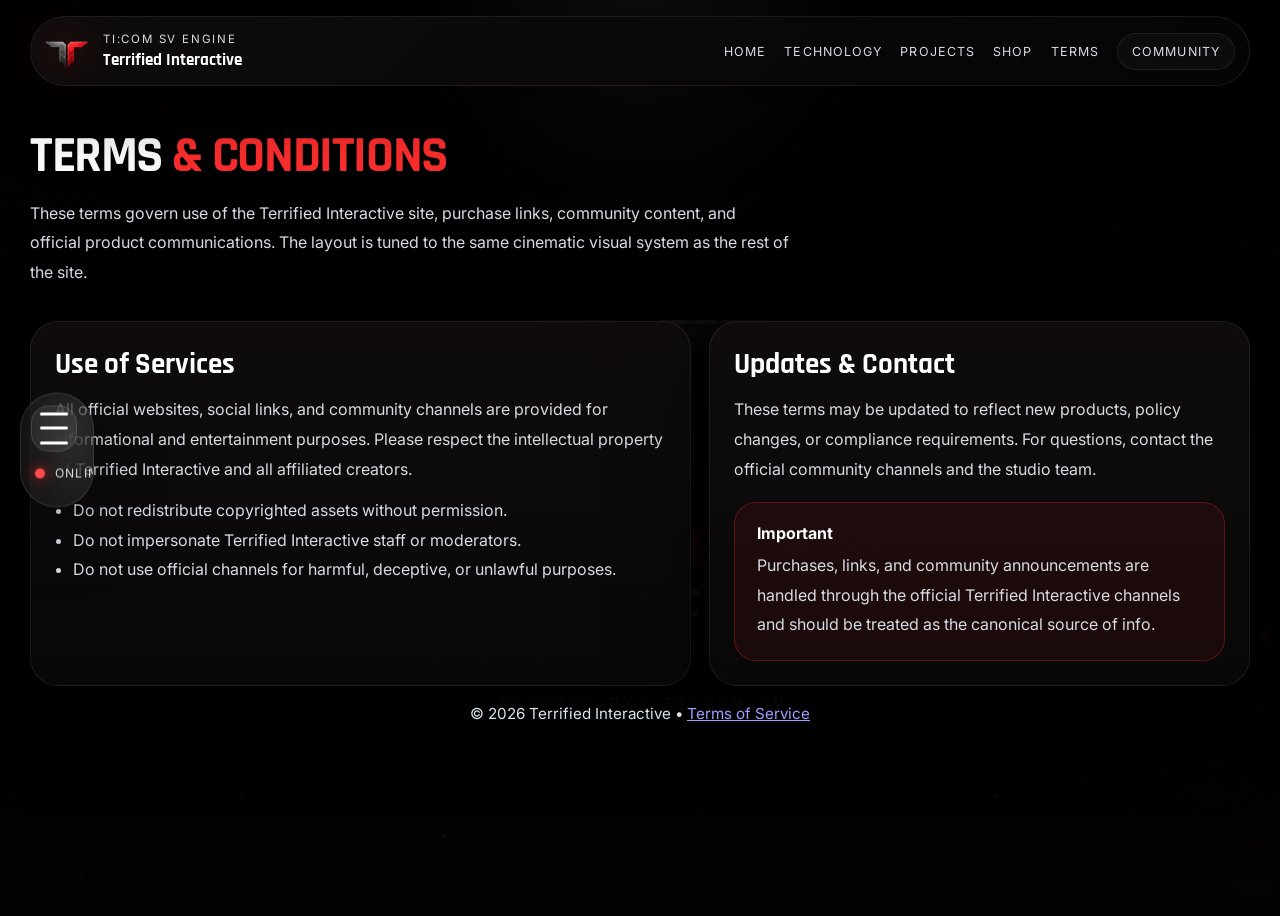
<file: terms.html>
﻿<!DOCTYPE html>
<html lang="en">
<head>
  <meta charset="UTF-8" />
  <meta name="viewport" content="width=device-width, initial-scale=1.0" />
  <title>Terms - Terrified Interactive</title>
  <link href="https://fonts.googleapis.com/css2?family=Rajdhani:wght@400;500;600;700&family=Inter:wght@300;400;500;600&display=swap" rel="stylesheet" />
  <style>
    :root {
      --bg: #030303;
      --border: rgba(255, 255, 255, 0.08);
      --text: #fff;
      --muted: #d7dce4;
      --accent: #ff2e2e;
      --accent-soft: #ff7676;
      --shadow: 0 28px 90px rgba(0, 0, 0, 0.58);
      --radius-lg: 28px;
      color-scheme: dark;
    }
    * { box-sizing: border-box; margin: 0; padding: 0; }
    html { scroll-behavior: smooth; }
    body {
      font-family: 'Inter', sans-serif;
      color: var(--text);
      min-height: 100vh;
      overflow-x: hidden;
      opacity: 0;
      transition: opacity 0.35s ease;
      background:
        radial-gradient(circle at top left, rgba(255,45,45,0.16), transparent 17%),
        radial-gradient(circle at top right, rgba(255,255,255,0.06), transparent 14%),
        linear-gradient(180deg, #020202 0%, #070707 42%, #030303 100%);
    }
    body.loaded { opacity: 1; }
    body::before { content: ''; position: fixed; inset: 0; background: linear-gradient(rgba(255,45,45,0.055) 1px, transparent 1px), linear-gradient(90deg, rgba(255,45,45,0.055) 1px, transparent 1px); background-size: 36px 36px; opacity: 0.15; pointer-events: none; z-index: 0; }
    body::after { content: ''; position: fixed; inset: 0; background: linear-gradient(180deg, rgba(3,3,3,0.2), rgba(3,3,3,0.78)), radial-gradient(circle at 50% 0%, rgba(255,255,255,0.06), transparent 22%); pointer-events: none; z-index: 0; }
    .bg { position: fixed; inset: 0; z-index: -1; background: linear-gradient(120deg, rgba(6,4,4,0.95), rgba(3,3,3,0.72)), url('background.jpg'); background-size: cover; background-position: center; filter: saturate(1.12) contrast(1.05); }
    .page-shell { position: relative; z-index: 1; width: min(1220px, calc(100% - 1.2rem)); margin: 0 auto; padding: 0 0 72px; }
    .topbar { position: sticky; top: 16px; z-index: 1000; margin: 16px 0 24px; border: 1px solid var(--border); border-radius: 999px; padding: 12px 14px; background: linear-gradient(135deg, rgba(16,12,12,0.95), rgba(5,5,5,0.9)); backdrop-filter: blur(18px); box-shadow: 0 24px 80px rgba(0,0,0,0.38); display: flex; justify-content: space-between; align-items: center; gap: 18px; }
    .brand { display: flex; align-items: center; gap: 14px; }
    .brand img { width: 44px; height: 44px; object-fit: contain; filter: drop-shadow(0 0 18px rgba(255,45,45,0.26)); animation: drift 5s ease-in-out infinite; }
    .brand-copy { display: flex; flex-direction: column; gap: 3px; }
    .brand-copy small { color: var(--muted); text-transform: uppercase; letter-spacing: 1.8px; font-size: 0.72rem; }
    .brand-copy strong { font-family: 'Rajdhani', sans-serif; font-size: 1.06rem; }
    .topbar-links { display: flex; align-items: center; flex-wrap: wrap; gap: 18px; }
    .topbar-links a { color: var(--muted); text-decoration: none; text-transform: uppercase; letter-spacing: 1.1px; font-size: 0.78rem; transition: color 0.2s ease, transform 0.2s ease; }
    .topbar-links a:hover, .topbar-links a:focus-visible { color: var(--text); transform: translateY(-1px); }
    .topbar-cta { padding: 10px 14px; border-radius: 999px; background: rgba(255,255,255,0.03); border: 1px solid rgba(255,255,255,0.08); color: var(--text); text-decoration: none; text-transform: uppercase; letter-spacing: 1px; font-size: 0.78rem; }
    .hero { padding: 22px 0 12px; }
    .hero h1 { font-family: 'Rajdhani', sans-serif; font-size: clamp(2.8rem, 4vw, 3.8rem); line-height: 0.95; text-transform: uppercase; letter-spacing: -1.4px; }
    .hero h1 span { color: var(--accent); }
    .hero p { color: var(--muted); margin-top: 18px; max-width: 760px; line-height: 1.85; }
    .content-grid { display: grid; grid-template-columns: 1.1fr 0.9fr; gap: 18px; margin-top: 22px; }
    .panel { padding: 24px; border-radius: var(--radius-lg); border: 1px solid var(--border); background: linear-gradient(180deg, rgba(16,12,12,0.96), rgba(8,8,8,0.92)); box-shadow: var(--shadow); }
    .panel h2 { font-family: 'Rajdhani', sans-serif; font-size: 1.8rem; margin-bottom: 12px; }
    .panel p, .panel li { color: var(--muted); line-height: 1.85; }
    .panel ul { padding-left: 18px; margin-top: 12px; }
    .note-box { margin-top: 18px; padding: 20px 22px; border-radius: 22px; border: 1px solid rgba(255,45,45,0.3); background: rgba(255,45,45,0.08); }
    .note-box strong { display: block; margin-bottom: 8px; }
    footer { padding: 18px 0 24px; text-align: center; color: #dbe5ef; font-size: 0.95rem; }
    .page-picker { position: fixed; left: 20px; top: 50%; transform: translateY(-50%); z-index: 1100; width: 74px; padding: 12px 10px; border-radius: 42px; border: 1px solid rgba(255,255,255,0.12); background: rgba(255,255,255,0.06); backdrop-filter: blur(18px); box-shadow: 0 24px 70px rgba(0,0,0,0.34); display: grid; gap: 14px; align-items: start; overflow: hidden; transition: width 0.28s ease, min-height 0.28s ease, background 0.28s ease, border-color 0.28s ease, box-shadow 0.28s ease; }
    .page-picker.active { width: 220px; min-height: 290px; padding: 16px; background: rgba(255,255,255,0.12); border-color: rgba(255,45,45,0.34); box-shadow: 0 36px 100px rgba(0,0,0,0.4); }
    .page-picker-toggle { width: 46px; height: 46px; border-radius: 18px; border: 1px solid rgba(255,255,255,0.12); background: rgba(255,255,255,0.08); display: grid; place-items: center; cursor: pointer; transition: transform 0.25s ease, background 0.25s ease, border-color 0.25s ease; }
    .page-picker-toggle:hover, .page-picker.active .page-picker-toggle { transform: scale(1.05); background: rgba(255,255,255,0.15); border-color: rgba(255,45,45,0.34); }
    .page-picker-toggle span { display: block; width: 28px; height: 3px; border-radius: 999px; background: #fff; margin: 5px 0; }
    .page-picker-status { display: flex; align-items: center; gap: 10px; padding: 0 4px; color: var(--muted); font-size: 0.76rem; text-transform: uppercase; letter-spacing: 1.2px; }
    .status-dot { width: 10px; height: 10px; border-radius: 50%; background: #ff4d4d; box-shadow: 0 0 14px rgba(255,45,45,0.85); }
    .page-picker-menu { display: grid; gap: 12px; width: 100%; max-height: 0; overflow: hidden; opacity: 0; transform: translateY(10px); transition: opacity 0.24s ease, max-height 0.24s ease, transform 0.24s ease, padding 0.24s ease; }
    .page-picker.active .page-picker-menu { opacity: 1; max-height: 320px; padding-top: 10px; transform: translateY(0); }
    .page-picker-menu a { display: block; padding: 12px 14px; border-radius: 18px; background: rgba(255,255,255,0.06); color: #fff; text-decoration: none; transition: background 0.2s ease, transform 0.2s ease; }
    .page-picker-menu a:hover { background: rgba(255,45,45,0.16); transform: translateX(4px); }
    .page-transition-overlay {
      position: fixed;
      inset: 0;
      z-index: 1099;
      pointer-events: none;
      background:
        radial-gradient(circle at 20% 20%, rgba(255,45,45,0.22), transparent 18%),
        linear-gradient(135deg, rgba(255,45,45,0.10), rgba(0,0,0,0.9) 35%, rgba(0,0,0,0.96));
      opacity: 0;
      transform: scale(1.02);
      transition: opacity 0.45s ease, transform 0.45s ease;
      mix-blend-mode: screen;
    }
    .page-transition-overlay.active {
      opacity: 1;
      transform: scale(1);
    }
    @keyframes drift { 0%,100% { transform: translateY(0); } 50% { transform: translateY(-6px); } }
    @media (max-width: 900px) { .content-grid { grid-template-columns: 1fr; } .topbar { border-radius: 24px; flex-direction: column; align-items: stretch; } .topbar-links { justify-content: flex-start; } .page-picker { left: 12px; } }
  </style>
</head>
<body>
  <div class="bg"></div>
  <div class="page-transition-overlay" aria-hidden="true"></div>
  <div class="page-shell">
    <nav class="topbar">
      <div class="brand">
        <img src="Logo.jpg" alt="Terrified Interactive logo" />
        <div class="brand-copy">
          <small>TI:COM SV ENGINE</small>
          <strong>Terrified Interactive</strong>
        </div>
      </div>
      <div class="topbar-links">
        <a href="index.html">Home</a>
        <a href="index.html#tech">Technology</a>
        <a href="index.html#projects">Projects</a>
        <a href="shop.html">Shop</a>
        <a href="terms.html">Terms</a>
        <a href="index.html#contact" class="topbar-cta">Community</a>
      </div>
    </nav>

    <section class="hero">
      <div>
        <h1>Terms <span>&amp; Conditions</span></h1>
        <p>These terms govern use of the Terrified Interactive site, purchase links, community content, and official product communications. The layout is tuned to the same cinematic visual system as the rest of the site.</p>
      </div>
    </section>

    <div class="content-grid">
      <div class="panel">
        <h2>Use of Services</h2>
        <p>All official websites, social links, and community channels are provided for informational and entertainment purposes. Please respect the intellectual property of Terrified Interactive and all affiliated creators.</p>
        <ul>
          <li>Do not redistribute copyrighted assets without permission.</li>
          <li>Do not impersonate Terrified Interactive staff or moderators.</li>
          <li>Do not use official channels for harmful, deceptive, or unlawful purposes.</li>
        </ul>
      </div>
      <div class="panel">
        <h2>Updates & Contact</h2>
        <p>These terms may be updated to reflect new products, policy changes, or compliance requirements. For questions, contact the official community channels and the studio team.</p>
        <div class="note-box">
          <strong>Important</strong>
          <p>Purchases, links, and community announcements are handled through the official Terrified Interactive channels and should be treated as the canonical source of info.</p>
        </div>
      </div>
    </div>

    <div class="page-picker" id="page-picker">
      <button type="button" class="page-picker-toggle" aria-label="Open page menu"><span></span><span></span><span></span></button>
      <div class="page-picker-status" aria-live="polite"><span class="status-dot" aria-hidden="true"></span><span class="status-label" data-status-label>ONLINE</span></div>
      <div class="page-picker-menu">
        <a href="index.html">Home</a>
        <a href="shop.html">Shop</a>
        <a href="terms.html">Terms</a>
      </div>
    </div>

    <footer>© 2026 Terrified Interactive • <a href="terms.html">Terms of Service</a></footer>
  </div>

  <script src="script.js"></script>
  <script>
    (function () {
      const body = document.body;
      const overlay = document.querySelector('.page-transition-overlay');

      body.classList.add('loaded');

      body.addEventListener('click', function (event) {
        const link = event.target && event.target.closest ? event.target.closest('a[href]') : null;
        if (!link) {
          return;
        }

        const href = link.getAttribute('href');
        if (!href || href.startsWith('#') || href.startsWith('mailto:') || href.startsWith('tel:')) {
          return;
        }

        if (event.defaultPrevented || event.metaKey || event.ctrlKey || event.shiftKey || event.altKey || link.target === '_blank') {
          return;
        }

        const url = new URL(href, window.location.href);
        if (url.origin !== window.location.origin) {
          return;
        }

        event.preventDefault();
        body.classList.remove('loaded');

        if (overlay) {
          requestAnimationFrame(() => overlay.classList.add('active'));
        }

        setTimeout(() => {
          window.location.href = url.href;
        }, 420);
      }, true);
    })();
  </script>
</body>
</html>
</file>
